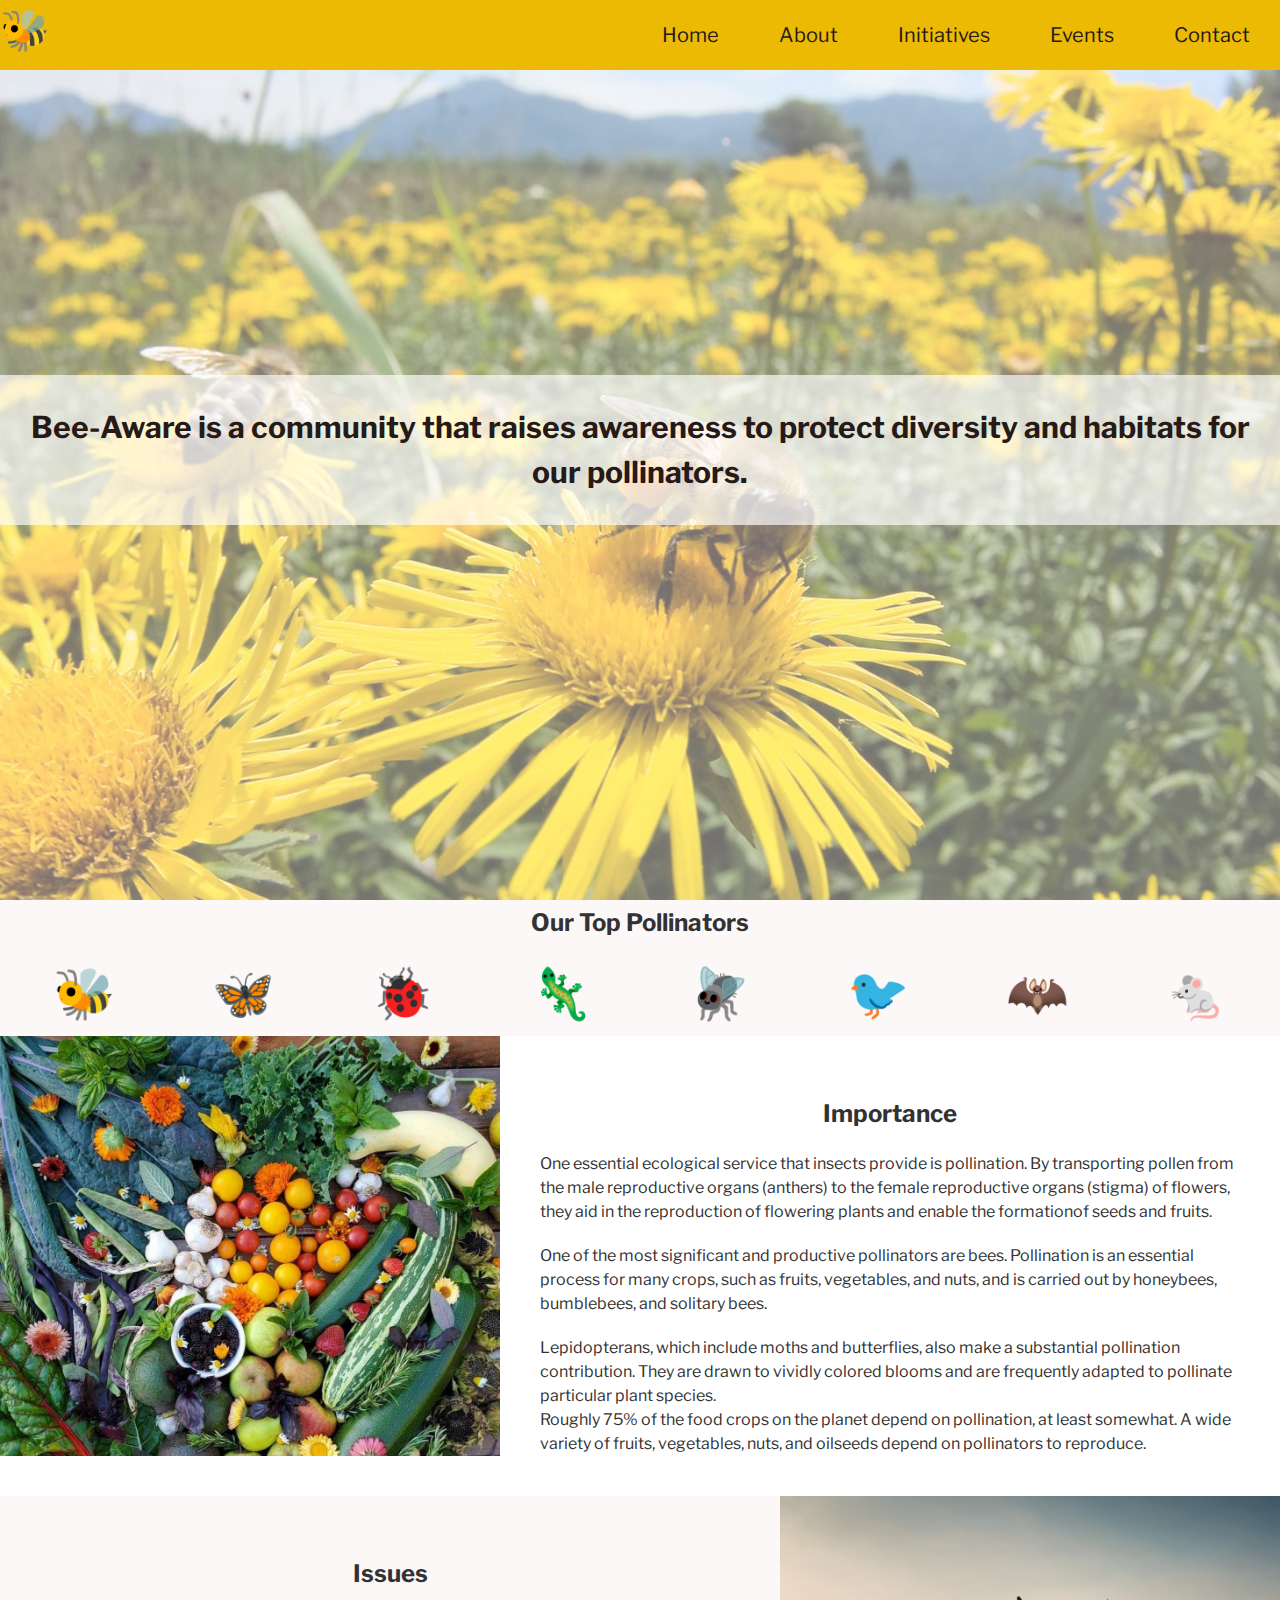
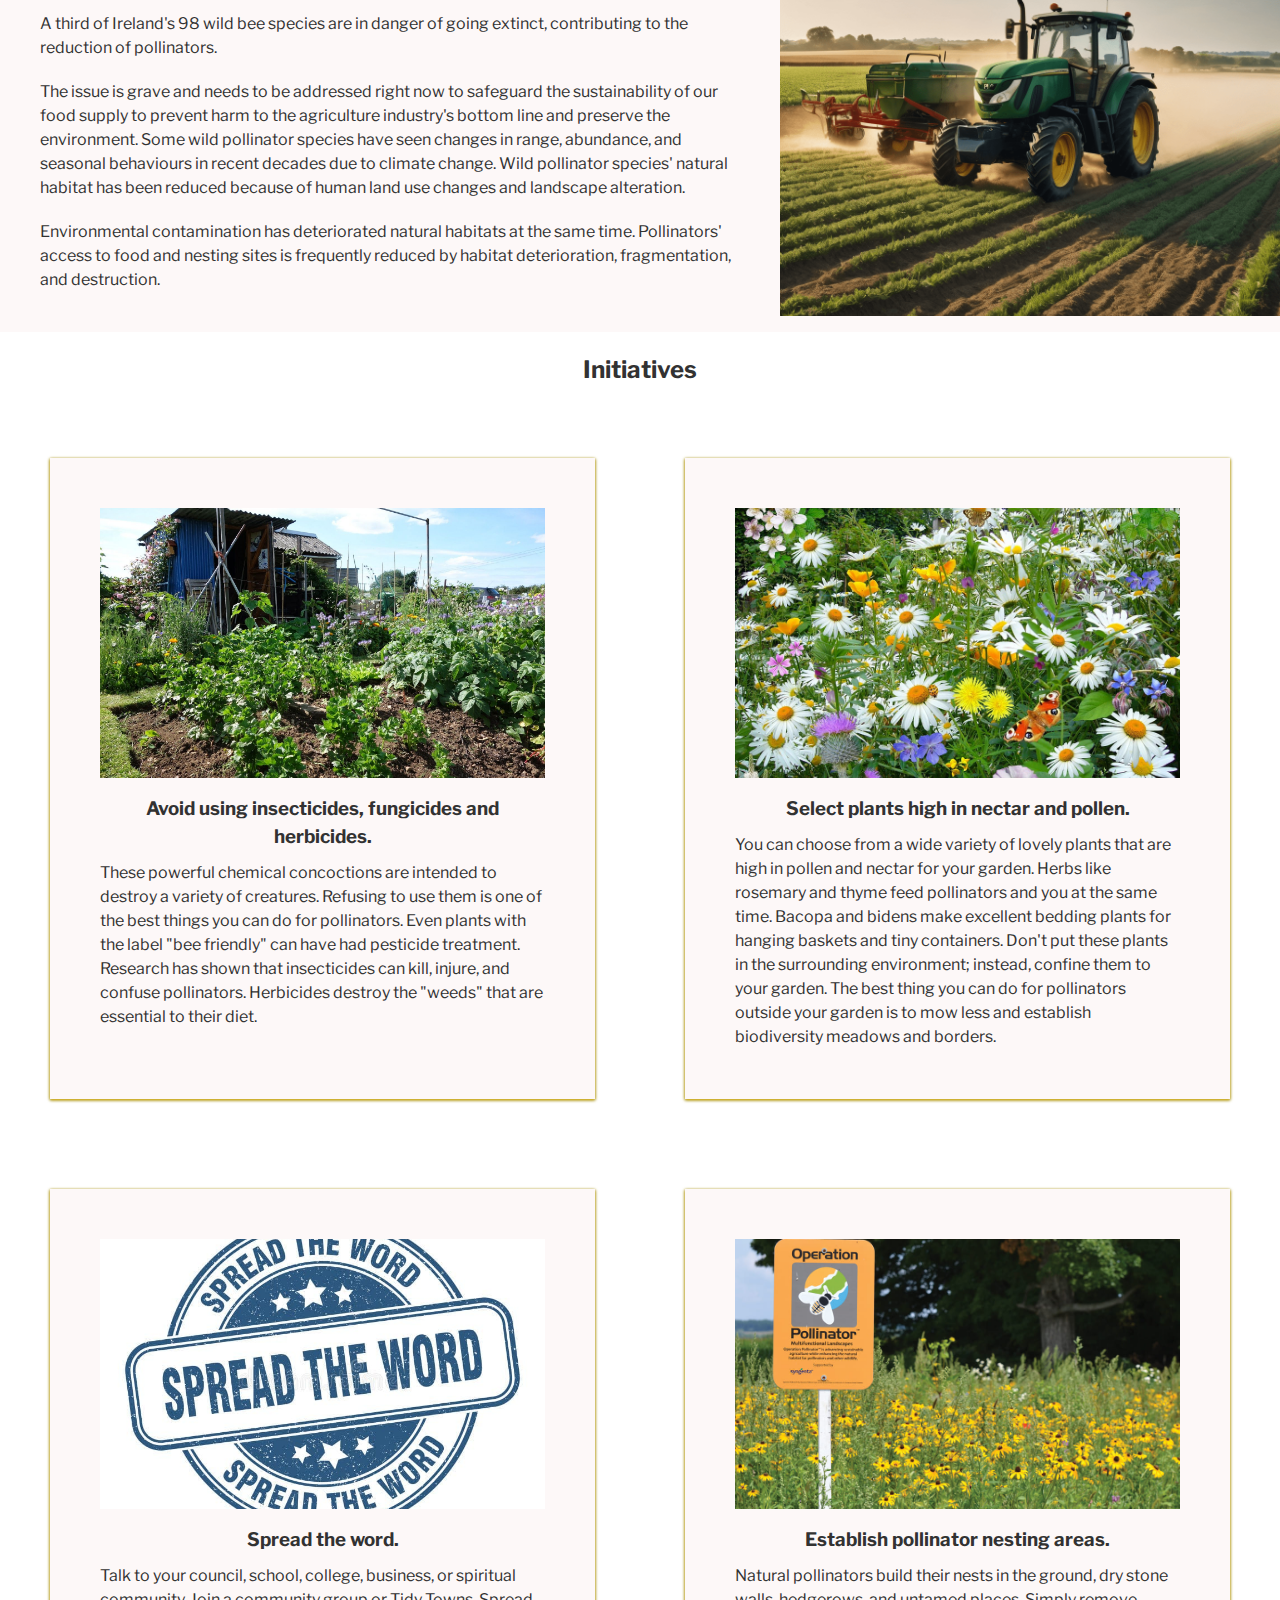
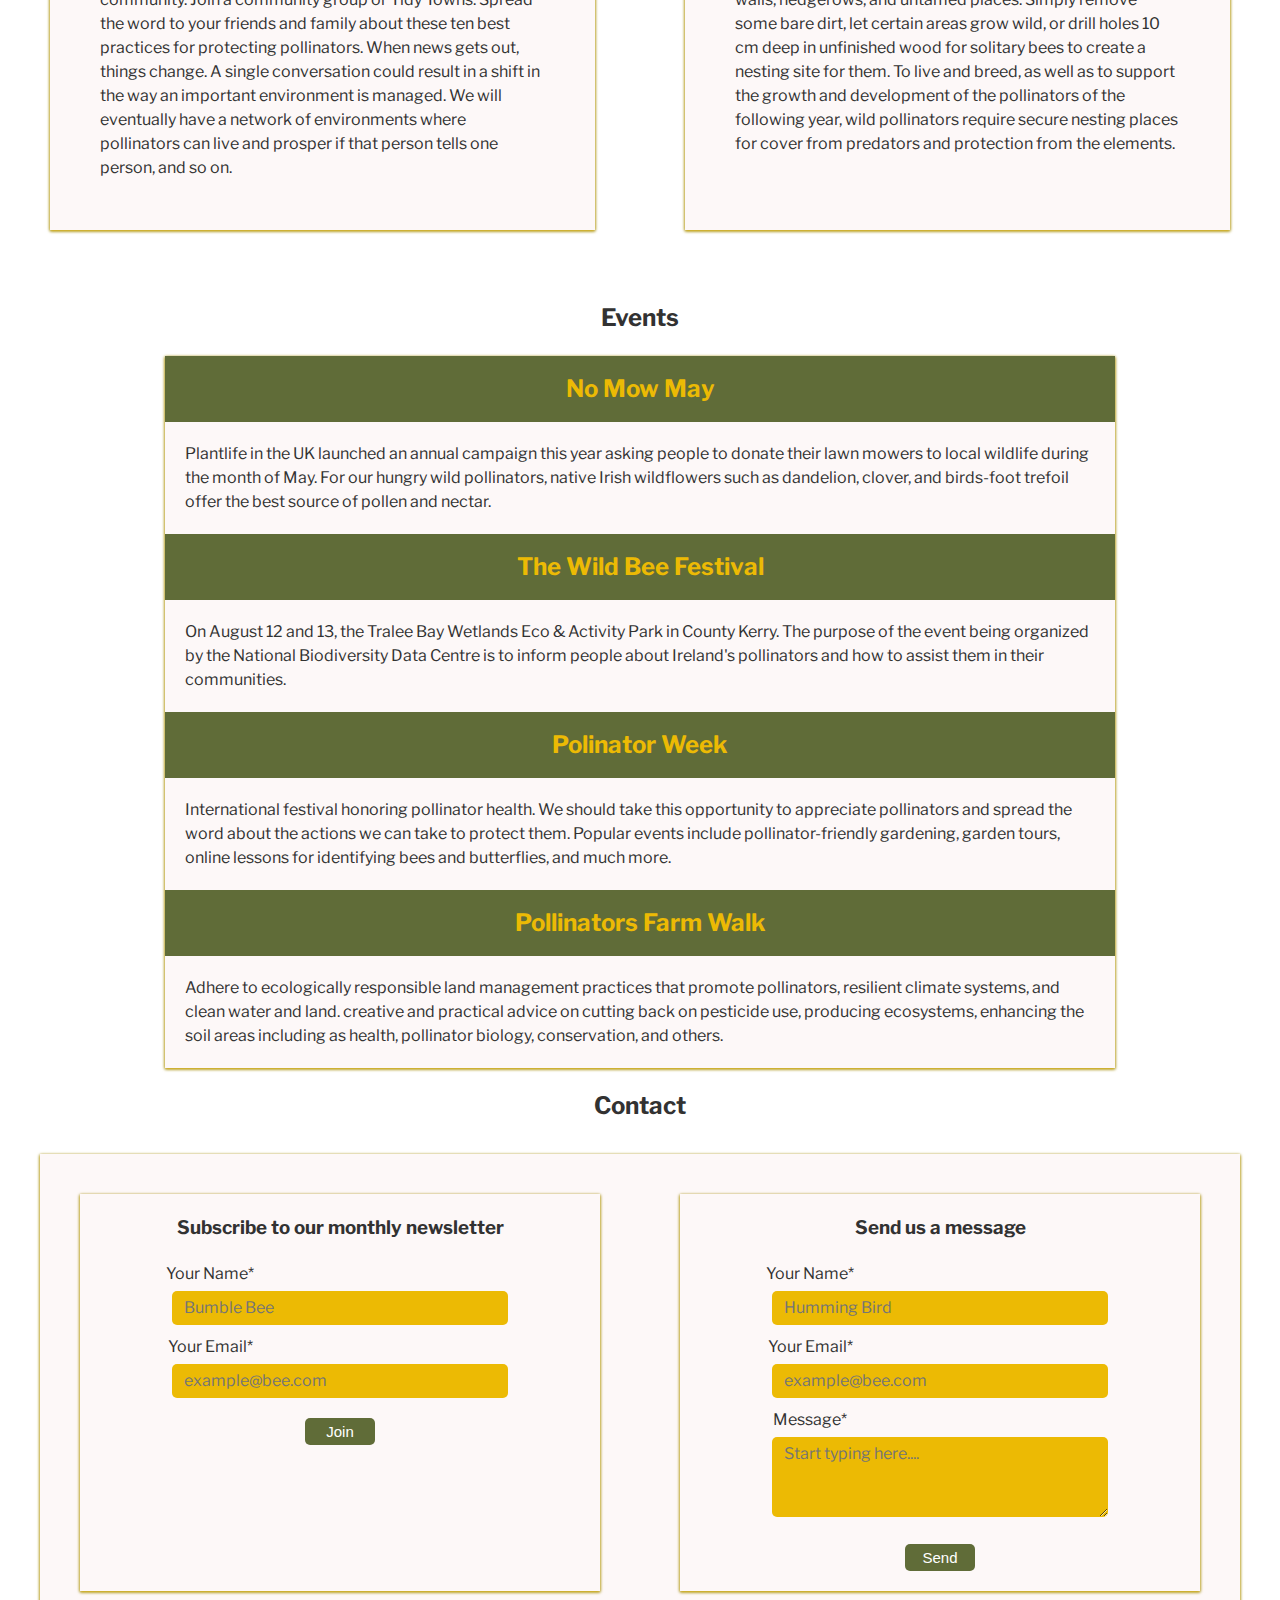
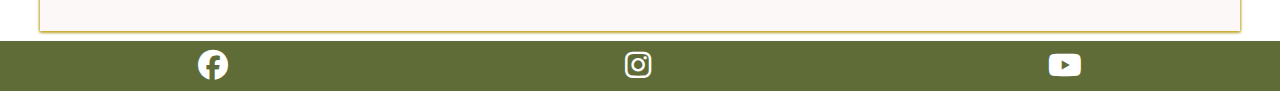
<file: index.html>
<!DOCTYPE html>
<html lang="en">

<head>
    <meta charset="UTF-8">
    <meta http-equiv="X-UA-Compatible" content="IE=edge">
    <meta name="viewport" content="width=device-width, initial-scale=1.0">
    <meta name="description" content="A pollinator awareness community to promote and increase populations">
    <meta name="keywords" content="bee-aware, bees, pollinators, gardening, farming, events, plants, nature, ireland">

    <link rel="apple-touch-icon" sizes="180x180" href="assets/favicon/apple-touch-icon.png">
    <link rel="icon" type="image/png" sizes="32x32" href="assets/favicon/favicon-32x32.png">
    <link rel="stylesheet" href="https://cdnjs.cloudflare.com/ajax/libs/font-awesome/6.5.1/css/all.min.css">
    <link rel="stylesheet" href="assets/css/style.css">
    <title>Bee-Aware</title>
</head>

<body>
    <!-- Top navigation bar -->
    <nav class="topnav">
        <a href="#welcome" aria-label="Bee Logo" id="bee-aware-logo">🐝</a>
        <div class="nav-links">
            <input type="checkbox" id="checkbox-toggle" name="nav-toggle">
            <label for="checkbox-toggle" class="hamburger"><i class="fa-solid fa-bars"></i></label>
            <ul class="menu">
                <li>
                    <a href="#welcome" aria-label="Go to Home section">Home</a>
                </li>
                <li>
                    <a href="#about" aria-label="Go To About section">About</a>
                </li>
                <li>
                    <a href="#initiatives" aria-label="Go to Initiatives section">Initiatives</a>
                </li>
                <li>
                    <a href="#events" aria-label="Go to Events section">Events</a>
                </li>
                <li>
                    <a href="#contact" aria-label="Go to Contact">Contact</a>
                </li>
            </ul>
        </div>
    </nav>
    <!-- End of Top Navigation -->

    <!-- Hero image and text -->
    <section id="welcome" class="hero">
        <div id="hero-container">
            <h1 class="space-around">Bee-Aware is a community that raises awareness to protect diversity and habitats
                for our pollinators.</h1>
        </div>
    </section>
    <!-- End of Home Section -->

    <!-- About section -->
    <section id="about">
        <div id="top-container">
            <h2>Our Top Pollinators</h2>
            <div class="top">
                <div>🐝</div>
                <div>🦋</div>
                <div>🐞</div>
                <div>🦎</div>
                <div>🪰</div>
                <div>🐦</div>
                <div>🦇</div>
                <div>🐁</div>
            </div>
        </div>
        <div class="right-container">
            <div class="container-img">
                <img src="assets/images/about-section-image.jpeg" alt="selection of fruit and vegetables">
            </div>
            <div class="info-box">
                <h2 class="space-around">Importance</h2>
                <p>One essential ecological service that insects provide is pollination. By transporting pollen from the
                    male reproductive organs (anthers) to the female reproductive
                    organs (stigma) of flowers, they aid in the reproduction of flowering plants and enable the
                    formationof seeds and fruits. </p>
                <p class="text-space">One of the most significant and productive pollinators are bees.
                    Pollination is an essential process for many crops, such as fruits, vegetables, and nuts, and is
                    carried out by
                    honeybees, bumblebees, and solitary bees.</p>
                <p>Lepidopterans, which include moths and butterflies, also make a substantial pollination
                    contribution. They are drawn to vividly colored blooms and are frequently adapted to
                    pollinate particular plant species.</p>
                <p>Roughly 75% of the food crops on the planet depend on pollination, at least somewhat. A wide
                    variety of fruits, vegetables, nuts, and oilseeds depend on pollinators to reproduce.
                </p>
            </div>
        </div>
        <div class="left-container">
            <div class="container-img">
                <img src="assets/images/issues-image1.png" alt="tractor spraying a field">
            </div>
            <div class="info-box">
                <h2 class="space-around">Issues</h2>
                <p>A third of Ireland's 98 wild bee species are in danger of going extinct, contributing to the
                    reduction of pollinators. </p>
                <p class="text-space">The issue is grave and needs to be addressed right now to safeguard the
                    sustainability of our food supply to prevent harm to the agriculture industry's bottom line and
                    preserve the
                    environment. Some wild pollinator species have seen changes in range, abundance, and
                    seasonal behaviours in recent decades due to climate change. Wild pollinator species' natural
                    habitat has been reduced
                    because of human land use changes and landscape alteration. </p>
                <p>Environmental contamination has deteriorated natural habitats at the same
                    time. Pollinators' access to food and nesting sites is frequently reduced by habitat
                    deterioration, fragmentation, and destruction.
                </p>
            </div>
        </div>
    </section>
    <!-- End of About Section -->

    <!-- Start of Initiatives Section -->
    <section id="initiatives">
        <h2 class="space-around">Initiatives</h2>
        <div class="ideas-grid">
            <article class="item-grid">
                <figure>
                    <img src="assets/images/initiative-image1.jpg" alt="a small vegetable garden">
                    <figcaption>
                        <h3>Avoid using insecticides, fungicides and herbicides.</h3>
                    </figcaption>
                </figure>
                <p>These powerful chemical concoctions
                    are intended to destroy a variety of creatures. Refusing to use them is one of the
                    best things you can do for pollinators. Even plants with the label "bee friendly" can have
                    had pesticide treatment. Research has shown that insecticides can kill, injure, and confuse
                    pollinators. Herbicides destroy the "weeds" that are essential to their diet.
                </p>
            </article>
            <article class="item-grid">
                <figure>
                    <img src="assets/images/wild-flowers.jpg" alt="wildflower meadow">
                    <figcaption>
                        <h3>Select plants high in nectar and pollen.</h3>
                    </figcaption>
                </figure>
                <p> You can choose from a wide variety of lovely plants that are high in pollen and nectar
                    for your garden. Herbs like rosemary and thyme feed pollinators and you at the same time.
                    Bacopa and bidens make excellent bedding plants for hanging baskets and tiny containers. Don't
                    put these plants in the surrounding environment; instead, confine them to your garden. The best
                    thing you can do for pollinators outside your garden is to mow less and establish biodiversity
                    meadows
                    and borders.</p>

            </article>
            <article class="item-grid">
                <figure>
                    <img src="assets/images/initiative-image5.jpg" alt="spread the word">
                    <figcaption>
                        <h3>Spread the word.</h3>
                    </figcaption>
                </figure>
                <p>Talk to your council, school, college, business, or spiritual community. Join a
                    community group or Tidy Towns. Spread the word to your friends and family about these ten best
                    practices for
                    protecting pollinators. When news gets out, things change. A single conversation could result in
                    a shift in the way an important environment is managed. We will eventually have a network of
                    environments where pollinators can live and prosper if that person tells one person, and so on.
                </p>
            </article>

            <article class="item-grid">
                <figure>
                    <img src="assets/images/initiative-image4.jpg" alt="meadow with a no mow sign ">
                    <figcaption>
                        <h3>Establish pollinator nesting areas.</h3>
                    </figcaption>
                </figure>
                <p>Natural pollinators build their nests in the ground,
                    dry stone walls, hedgerows, and untamed places. Simply remove some
                    bare dirt, let certain areas grow wild, or drill holes 10 cm deep in unfinished wood for
                    solitary bees to create a nesting site for them. To live and breed, as well as to support the
                    growth
                    and development of
                    the pollinators of the
                    following year, wild pollinators require secure nesting places for cover from predators and
                    protection from the
                    elements.
                </p>
            </article>
        </div>
    </section>
    <!-- End of Initiatives Section -->

    <!-- Start of Events Section -->
    <section id="events">
        <h2 class="space-around">Events</h2>
        <div id="events-box">
            <ul>
                <li class="column">
                    <div class="event-title">
                        <h2>No Mow May</h2>
                    </div>
                    <div class="event-details">
                        <p>Plantlife in the UK launched an annual campaign this year asking people to donate their
                            lawn
                            mowers to local
                            wildlife during the month of May. For our hungry wild pollinators, native Irish
                            wildflowers
                            such as dandelion,
                            clover, and birds-foot trefoil offer the best source of pollen and nectar.</p>
                    </div>
                </li>
                <li>
                    <div class="event-title">
                        <h2>The Wild Bee Festival</h2>
                    </div>
                    <div class="event-details">
                        <p> On August 12 and 13, the Tralee Bay Wetlands Eco & Activity Park in County
                            Kerry. The purpose of the event being organized by the National Biodiversity Data Centre
                            is
                            to inform
                            people about Ireland's pollinators and how to assist them in their communities.
                        </p>
                    </div>
                </li>
                <li>
                    <div class="event-title">
                        <h2>Polinator Week</h2>
                    </div>
                    <div class="event-details">
                        <p> International festival honoring pollinator health. We should take
                            this opportunity to appreciate pollinators and spread the word about the actions we can
                            take
                            to
                            protect them. Popular events include pollinator-friendly gardening, garden tours, online
                            lessons
                            for identifying bees and butterflies, and much more.</p>
                    </div>
                </li>
                <li>
                    <div class="event-title">
                        <h2>Pollinators Farm Walk</h2>
                    </div>
                    <div class="event-details">
                        <p> Adhere to ecologically responsible land management practices that promote pollinators,
                            resilient
                            climate systems, and clean water and land. creative and practical advice on cutting back
                            on
                            pesticide use, producing ecosystems, enhancing the soil areas including as health,
                            pollinator
                            biology, conservation, and others.</p>
                    </div>
                </li>
            </ul>

        </div>
    </section>
    <!-- End of Events Section -->

    <!-- Start of Contact Section -->
    <section id="contact">
        <h2 class="space-around">Contact</h2>
        <div class="contact-box column">
            <div class="info-box text-center" id="letter-box">
                <h3 class="space-around">Subscribe to our monthly newsletter</h3>
                <form action="newsletter-thanks.html" method="GET" class="form">
                    <div class="input-box">
                        <label for="name">Your Name*</label>
                        <input type="text" id="name" placeholder="Bumble Bee" required>
                        <label for="email">Your Email*</label>
                        <input type="email" id="email" placeholder="example@bee.com" required>
                    </div>
                    <button class="button" type="submit" id="submit-join" name="submit" value="Send">Join</button>
                </form>
            </div>
            <div class="info-box text-center" id="email-box">
                <h3 class="space-around">Send us a message</h3>
                <div class="input-box">
                    <form action="email-thanks.html" method="GET" class="form">
                        <div class="input-box">
                            <label for="name-submission">Your Name*</label>
                            <input type="text" id="name-submission" placeholder="Humming Bird" required>
                            <label for="email-submission">Your Email*</label>
                            <input type="email" id="email-submission" placeholder="example@bee.com" required>
                            <label for="textarea">Message*</label>
                            <textarea name="message" id="textarea" placeholder="Start typing here...."
                                required></textarea>
                        </div>
                        <button class="button" type="submit" id="submit-send" name="submit" value="Send">Send</button>
                    </form>
                </div>
            </div>
        </div>
    </section>
    <!-- End of Contact Section -->

    <!-- Start of Footer  -->
    <footer>
        <div id="footer-icons">
            <ul id="icon-list">
                <li><a href="https://www.facebook.com" target="_blank" aria-label="Go to Facebook page"><i
                            class="fa-brands fa-facebook"></i>
                    </a>
                </li>
                <li><a href="https://www.instagram.com" target="_blank" aria-label="Go to Instagram page"><i
                            class="fa-brands fa-instagram"></i>
                    </a>
                </li>
                <li><a href="https://www.youtube.com" target="_blank" aria-label="Go to Youtube page"><i
                            class="fa-brands fa-youtube"></i>
                    </a>
                </li>
            </ul>
        </div>
    </footer>
    <!-- Script for closing mobile navigation -->
    <script src="assets/js/script.js"></script>
</body>

</html>
</file>
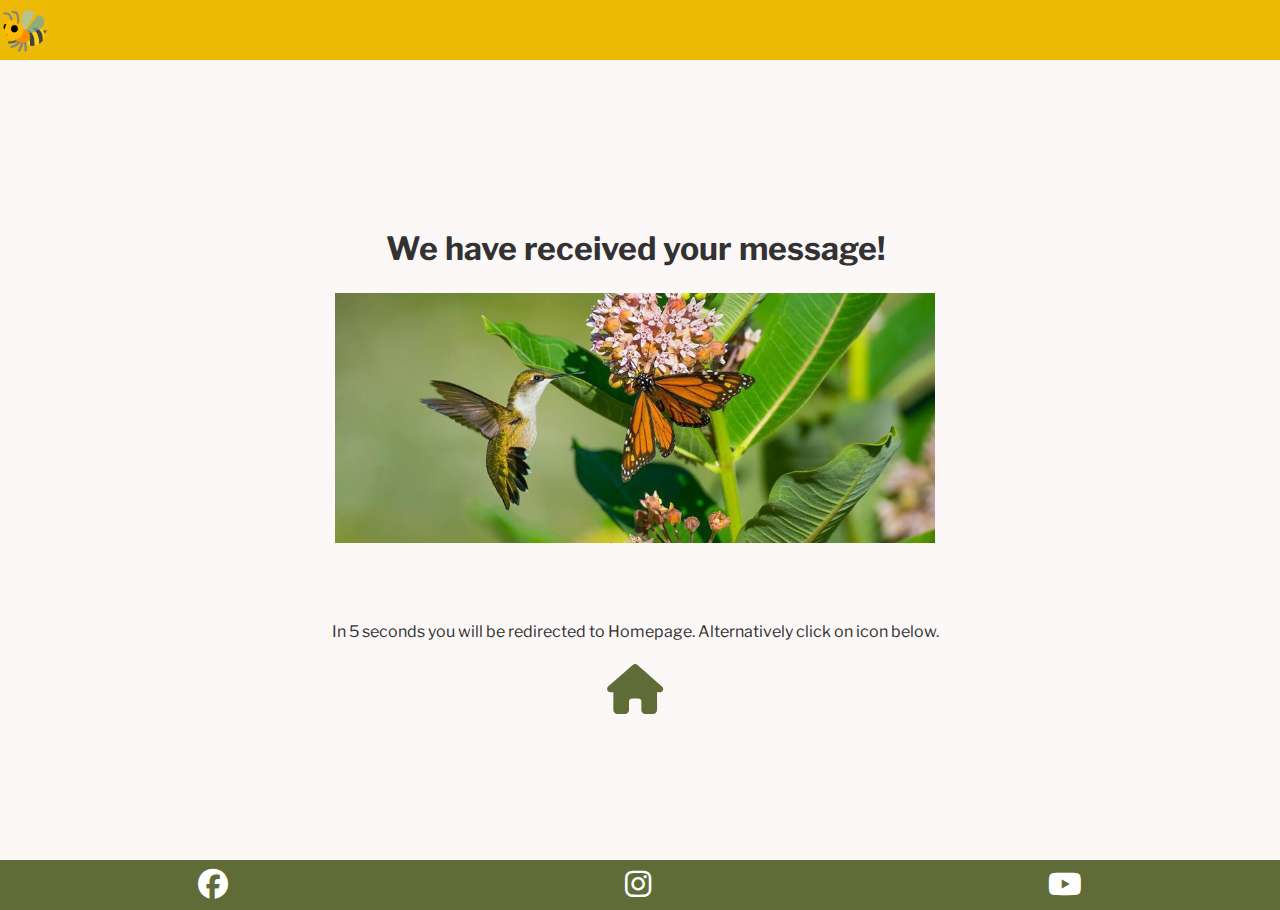
<file: email-thanks.html>
<!DOCTYPE html>
<html lang="en">

<head>
    <meta charset="UTF-8">
    <meta http-equiv="X-UA-Compatible" content="IE=edge">
    <meta name="viewport" content="width=device-width, initial-scale=1.0">
    <meta name="description" content="a pollinator awareness and promotion to increase populations ">
    <meta name="keywords" content="bee-aware, bees, pollinators, gardening, farming, events, plants, nature, ireland">
    <meta http-equiv="refresh" content="5;url=https://indre-v.github.io/bee-aware/">

    <link rel="apple-touch-icon" sizes="180x180" href="assets/favicon/apple-touch-icon.png">
    <link rel="icon" type="image/png" sizes="32x32" href="assets/favicon/favicon-32x32.png">
    <link rel="stylesheet" href="https://cdnjs.cloudflare.com/ajax/libs/font-awesome/6.5.1/css/all.min.css">
    <link rel="stylesheet" href="assets/css/style.css">
    <title>Bee-Aware</title>
</head>

<body>
    <!-- Start of Top Navigation Section -->
    <nav class="topnav">
        <a href="index.html" aria-label="Bee Logo link to homepage" id="bee-aware-logo">🐝</a>
    </nav>
<!-- End of Top Navigation Section -->

<!-- Start of Thanks Section -->
    <section id="thanks-background">
        <div class="thanks">
            <div class="thanks-content">
                <h1 class="space-around">We have received your message!</h1>
            </div>
            <div class="thanks-image">
                <img src="assets/images/thank-you.jpg" alt="bird and butterfly on the flower">
            </div>
            <span class="space-around">In 5 seconds you will be redirected to Homepage. Alternatively click on icon
                below.</span>
            <span> <a href="index.html" aria-label="Link to homepage"> <i id="home-icon" class='fas fa-home'></i>
                </a>
            </span>
        </div>
    </section>
    <!-- End of Thanks Section -->

    <!-- Start of Footer -->
    <footer>
        <div id="footer-icons">
            <ul id="icon-list">
                <li><a href="https://www.facebook.com" target="_blank"
                        aria-label="Go to our Facebook page (opens in new tab)"><i
                            class="fa-brands fa-facebook"></i></a>
                </li>
                <li><a href="https://www.instagram.com" target="_blank"
                        aria-label="Go to our Instagram page (opens in new tab)"><i
                            class="fa-brands fa-instagram"></i></a>
                </li>
                <li><a href="https://www.youtube.com" target="_blank"
                        aria-label="Go to our Youtube page (opens in new tab)"><i class="fa-brands fa-youtube"></i></a>
                </li>
            </ul>
        </div>
    </footer>
</body>

</html>
</file>
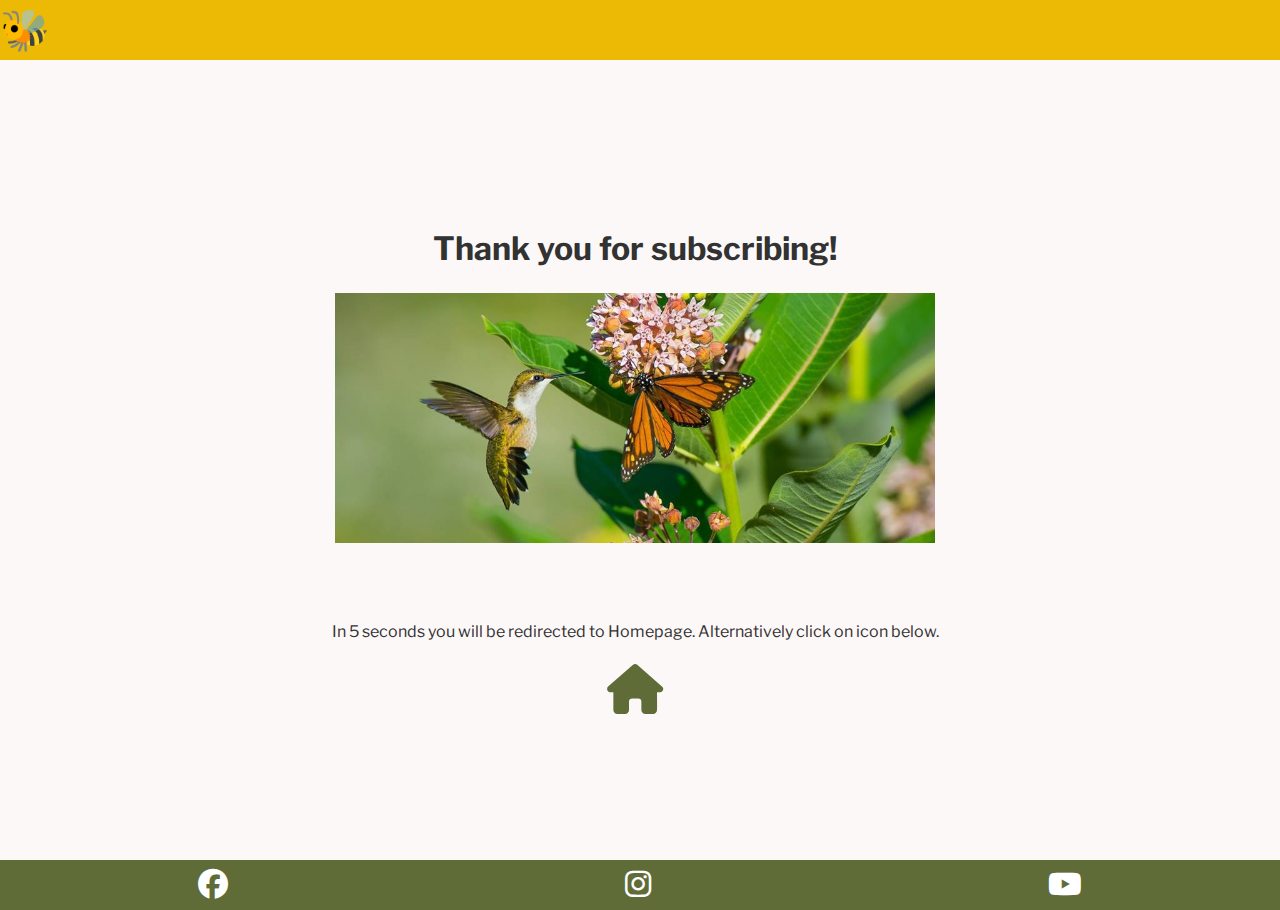
<file: newsletter-thanks.html>
<!DOCTYPE html>
<html lang="en">

<head>
    <meta charset="UTF-8">
    <meta http-equiv="X-UA-Compatible" content="IE=edge">
    <meta name="viewport" content="width=device-width, initial-scale=1.0">
    <meta name="description" content="a pollinator awareness and promotion to increase populations ">
    <meta name="keywords" content="bee-aware, bees, pollinators, gardening, farming, events, plants, nature, ireland">
    <meta http-equiv="refresh" content="5;url=https://indre-v.github.io/bee-aware/">

    <link rel="apple-touch-icon" sizes="180x180" href="assets/favicon/apple-touch-icon.png">
    <link rel="icon" type="image/png" sizes="32x32" href="assets/favicon/favicon-32x32.png">
    <link rel="stylesheet" href="https://cdnjs.cloudflare.com/ajax/libs/font-awesome/6.5.1/css/all.min.css">
    <link rel="stylesheet" href="assets/css/style.css">

    <title>Bee-Aware</title>
</head>

<body>
    <!-- Start of Top Navigation Section -->
    <nav class="topnav">
        <a href="index.html" aria-label="Bee Logo Link to homepage" id="bee-aware-logo">🐝</a>
    </nav>
    <!-- End of Top Navigation Section -->

    <!-- Start of Thanks Section -->
    <section id="thanks-background">
        <div class="thanks">
            <div class="thanks-content">
                <h1 class="space-around">Thank you for subscribing!
                </h1>
            </div>
            <div class="thanks-image">
                <img src="assets/images/thank-you.jpg" alt="bird and butterfly on the flower">
            </div>
            <span class="space-around">In 5 seconds you will be redirected to Homepage. Alternatively click on icon
                below.</span>
            <span> <a href="index.html" aria-label="Link to homepage"> <i id="home-icon" class='fas fa-home'></i>
                </a>
            </span>
        </div>
    </section>
    <!-- End of Thanks Section -->

    <!-- Start of Footer -->
    <footer>
        <div id="footer-icons">
            <ul id="icon-list">
                <li><a href="https://www.facebook.com" target="_blank"
                        aria-label="Go to our Facebook page (opens in new tab)"><i
                            class="fa-brands fa-facebook"></i></a>
                </li>
                <li><a href="https://www.instagram.com" target="_blank"
                        aria-label="Go to our Instagram page (opens in new tab)"><i
                            class="fa-brands fa-instagram"></i></a>
                </li>
                <li><a href="https://www.youtube.com" target="_blank"
                        aria-label="Go to our Youtube page (opens in new tab)"><i class="fa-brands fa-youtube"></i></a>
                </li>
            </ul>
        </div>
    </footer>
</body>

</html>
</file>
<file: assets/css/style.css>
/* Google fonts import */

@import url('https://fonts.googleapis.com/css2?family=Libre+Franklin:wght@400;600&display=swap');

:root {
    --light-pink: #efbeb7;
    --pale-gray: #ffffff6e;
    --dark-brown: #271a16;
    --light-gray: #ffffffab;
    --box-shadow: #ecba04 0 1px 3px, #606c38 0 1px 3px;
    --vivid-yellow: #ecba04;
    --dark-green: #606c38;
    --soft-background: rgba(239, 190, 183, 0.101);
    --dark-gray: #323232;
    --white: #fff;
}

* {
    margin: 0;
    padding: 0;
    border: none;
}

*,
*::before,
*::after {
    box-sizing: inherit;
}

html {
    font-size: 62.5%;
    scroll-padding-top: 8rem;
    scroll-behavior: smooth;
}

body {
    min-height: 100vh;
    font-family: 'Libre Franklin', sans-serif;
    font-size: 1.6rem;
    font-weight: 400;
    line-height: 1.5;
    color: var(--dark-gray);
}

h1,
h2,
h3,
h4 {
    text-align: center;
}

a {
    text-decoration: none;
}

li {
    list-style: none;
}

textarea {
    height: 7rem;
    max-width: 80%;
}

input[type=checkbox]:checked~.menu {
    display: flex;
    flex-direction: column;
    justify-content: center;
    align-items: center;
    padding-right: 5.5rem;
}

input[type=checkbox] {
    display: none;
}

figcaption {
    text-align: center;
    padding: 1rem;
}

figure img {
    width: 100%;
    height: auto;
    object-fit: cover;
}

.text-space {
    padding: 2rem 0 2rem 0;
}

.text-center {
    text-align: center;
}

.space-around {
    padding-top: 2rem;
    padding-bottom: 2rem;
}

.column {
    display: flex;
    flex-direction: column;
}

#bee-aware-logo {
    font-size: 4rem;
}

/* Navigation bar */

.topnav {
    display: flex;
    justify-content: space-between;
    background: url("../images/mobile-background.jpg") no-repeat center center;
    background-size: cover;
    position: fixed;
    z-index: 99999;
    width: 100%;
}

.menu {
    display: none;
}

.menu li:hover {
    background-color: var(--light-pink);
    border-radius: 2rem;
}

.menu li {
    padding-bottom: 2rem;
    margin-left: 1rem;
    font-weight: 600;
}

.nav-links a {
    color: var(--dark-brown);
    font-size: 2rem;
}

.nav-links {
    width: 100%;
}

.hamburger {
    font-size: 3.5rem;
    display: flex;
    flex-direction: row-reverse;
    padding: 1rem;
}

/* Hero section */
#hero-container {
    background: url("../images/hero-image.jpg") no-repeat center center;
    height: 100vh;
    background-size: cover;
    background-color: var(--pale-gray);
    background-blend-mode: overlay;
    display: flex;
    justify-content: center;
    align-items: center;
}

.hero h1 {
    color: var(--dark-brown);
    font-size: 3rem;
    padding: 3rem 0 3rem 0;
    background-color: var(--light-gray);
}

/* About section */
#top-container {
    background-color: var(--soft-background);
    padding: 0.5rem;
}

.top {
    display: flex;
    justify-content: space-around;
    flex-wrap: wrap;
    font-size: 4rem;
}

.right-container,
.left-container {
    display: flex;
    flex-direction: row;
    flex-wrap: wrap;
}

.left-container {
    background-color: var(--soft-background);
}

.container-img {
    display: flex;
    flex: 1 0 5rem;
}

.container-img img {
    width: 100%;
    height: 40rem;
    object-fit: cover;
}

.info-box {
    max-width: 100%;
    margin: 1rem;
    flex-grow: 1;
}

/*Intitiatives section  */

.ideas-grid {
    padding: 0 2rem 0 2rem
}

.ideas-grid {
    display: grid;
    grid-template-columns: repeat(1, 1fr);
    gap: 5rem;
}

.item-grid {
    margin: 1rem auto;
    padding: 1rem;
    box-shadow: var(--box-shadow);
    background-color: var(--soft-background);
}

/* Events Section */
.event-title {
    padding: 1.5rem;
    color: var(--vivid-yellow);
    background: var(--dark-green);
}

.event-details {
    padding: 2rem;
    background: var(--soft-background);
}

/* Contact section */
.contact-box {
    box-shadow: var(--box-shadow);
    background-color: var(--soft-background);
    margin: 1rem 3rem;
}

#email-box,
#letter-box {
    box-shadow: var(--box-shadow);
    flex: 1 1 0;
}

.input-box input,
textarea {
    padding: 0.5rem 1.2rem;
    width: 60%;
    background-color: var(--vivid-yellow);
    border-radius: 0.5rem;
    margin: 0.5rem 0 1rem 0;
    outline-color: var(--dark-green);
    font: inherit;
}

.form label {
    display: block;
    width: 60%;
}

#info {
    font-family: 'Libre Franklin', sans-serif;
}

.button {
    color: var(--white);
    padding: 0.5rem 0.5rem;
    margin: 1rem 0 2rem 0;
    border-radius: 0.5rem;
    background: var(--dark-green);
    cursor: pointer;
    width: 6rem;
    font-size: 1.5rem;
}

.button:hover {
    background: var(--light-pink);
}

.thanks {
    background-color: var(--soft-background);
    display: flex;
    flex-direction: column;
    justify-content: center;
    align-items: center;
    padding: 10rem 5rem 4rem 4rem;
    min-height: 80vh;
}

.thanks-image img {
    margin-bottom: 5rem;
    width: 100%;
    max-width: 60rem;
    height: auto;
}

#home-icon {
    font-size: 5rem;
    color: var(--dark-green);
}

#home-icon:hover {
    color: var(--vivid-yellow);
}

/* Footer */

#icon-list {
    display: flex;
    justify-content: space-around;
    align-items: center;
    background-color: var(--dark-green);
    margin: auto;
    height: 5rem;
}

.fa-brands {
    font-size: 3rem;
    color: var(--white);
}

.fa-brands:hover {
    color: var(--vivid-yellow);
}

/* Media Queries */

/* Small devices (landscape phones, 576px and up)  */
@media (min-width: 576px) {
    .topnav {
        background: var(--vivid-yellow);
    }

    .menu {
        display: flex;
        justify-content: flex-end;
    }

    .hamburger {
        display: none;
    }

    .menu li {
        padding: 1rem 1rem;
        margin: 1rem;
        font-weight: 400;
    }

    .nav-links a {
        font-size: 1.5rem;
    }
}

/* Medium devices (tablets, 768px and up)*/
@media (min-width: 768px) {

    .nav-links a {
        font-size: 2rem;
    }

    .menu li {
        padding: 1rem 2rem;
    }

    .top {
        font-size: 5rem;
        padding-top: 1.5rem;
    }


    .item-grid {
        padding: 2rem;
        margin: 2rem;
    }

    .form label {
        width: 50%;
    }
}

/* Large devices (desktops, 992px and up) */
@media (min-width: 992px) {

    .right-container,
    .left-container {
        flex-wrap: nowrap;
    }

    .left-container {
        flex-direction: row-reverse;
    }

    .container-img {
        display: flex;
        flex: 2 0 50rem;

    }

    .container-img img {
        height: auto;
    }

    figure img {
        min-height: 25vh;
    }

    .ideas-grid {
        grid-template-columns: repeat(auto-fill, minmax(40rem, 1fr));
        padding: 3rem;
    }

    #events-box {
        display: flex;
        max-width: 95rem;
        margin: auto;
        box-shadow: var(--box-shadow);
    }

    .contact-box {
        flex-direction: row;
        margin: 1rem 4rem;
    }
}

/* X-Large devices (large desktops, 1200px and up) */
@media (min-width: 1200px) {

    .hero h1 {
        padding: 3rem;
    }

    .info-box {
        margin: 4rem;
    }

    .container-img img {
        max-height: 42rem;
    }

    .ideas-grid {
        grid-template-columns: repeat(auto-fill, minmax(50rem, 1fr));
    }

    .item-grid {
        padding: 5rem;
    }

    figure img {
        max-height: 30vh;
    }
}

/* Large devices (larger desktops, 1400px and up)  */
@media (min-width: 1400px) {

    .container-img img {
        max-height: 35rem;
    }

    .item-grid {
        padding: 8rem;
    }

    .ideas-grid {
        grid-template-columns: repeat(auto-fill, minmax(60rem, 1fr));
    }

    figure img {
        min-height: 35vh;
    }

}
</file>
